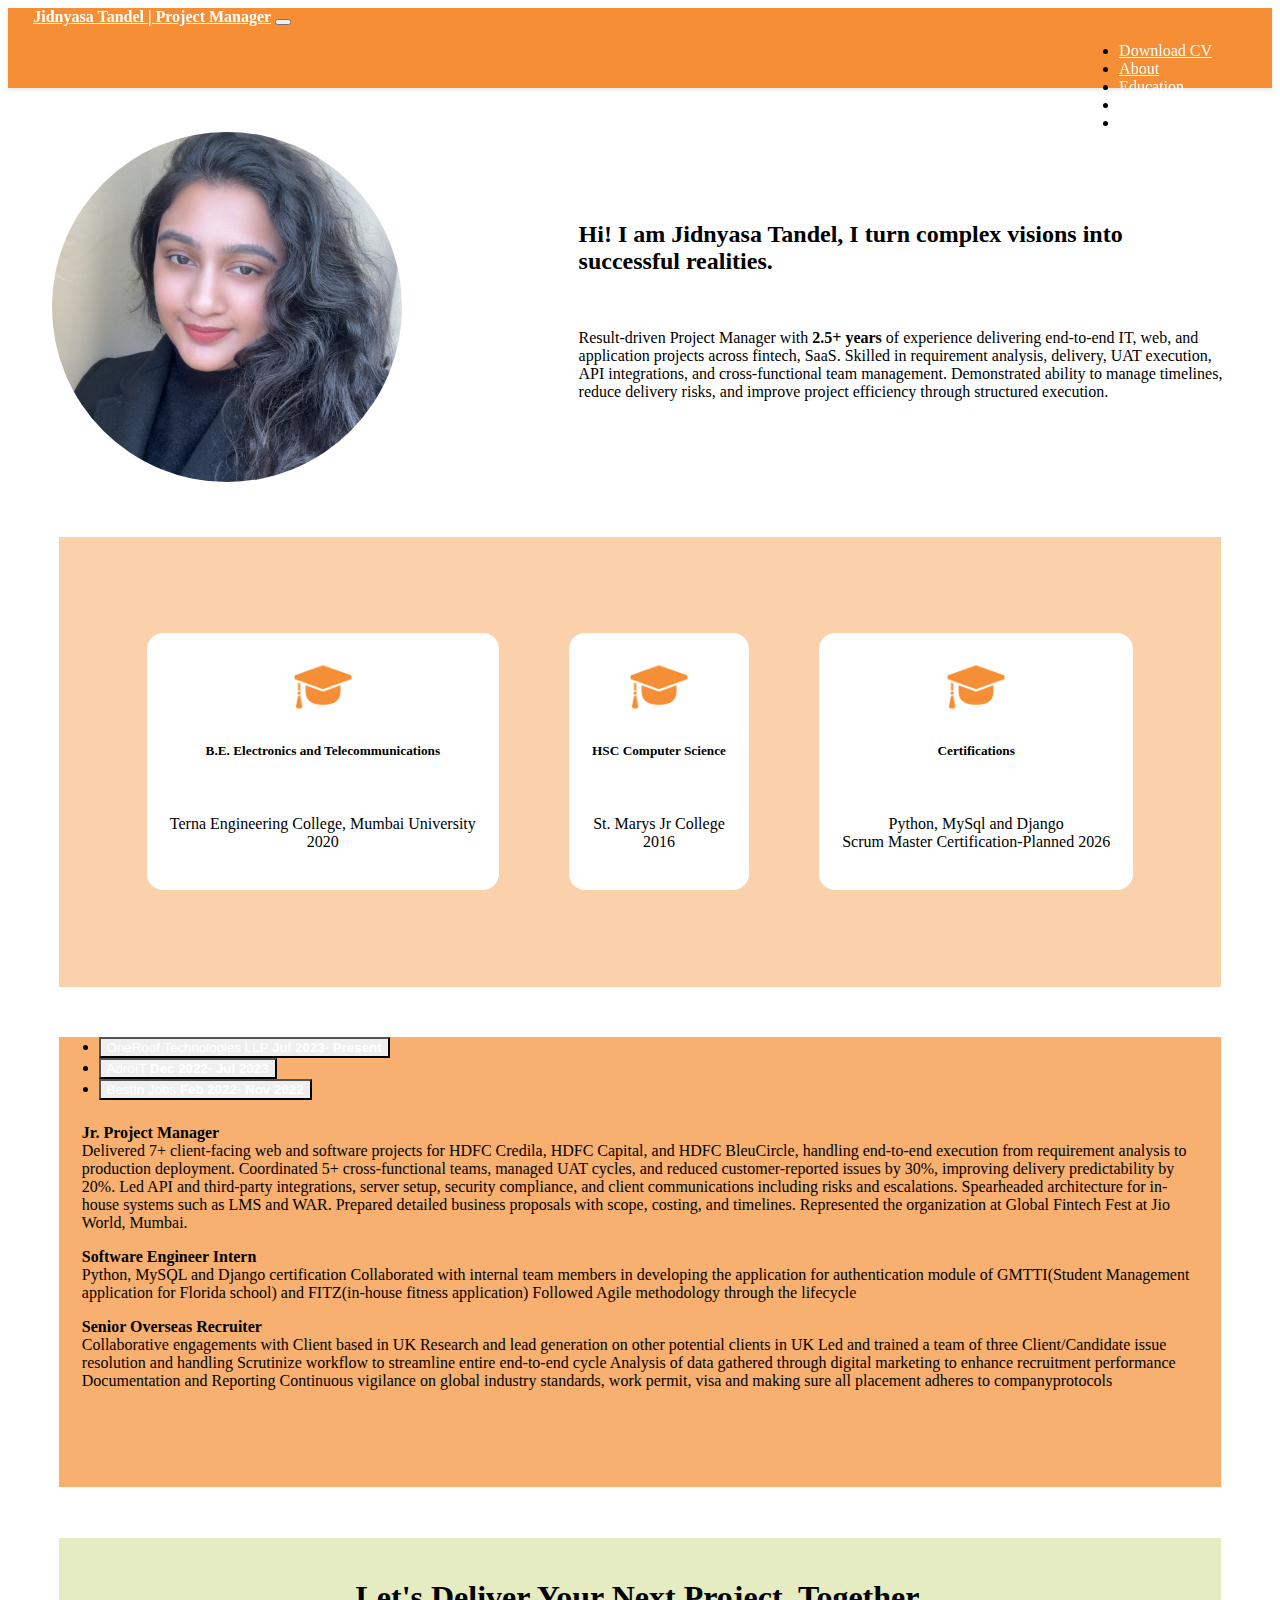
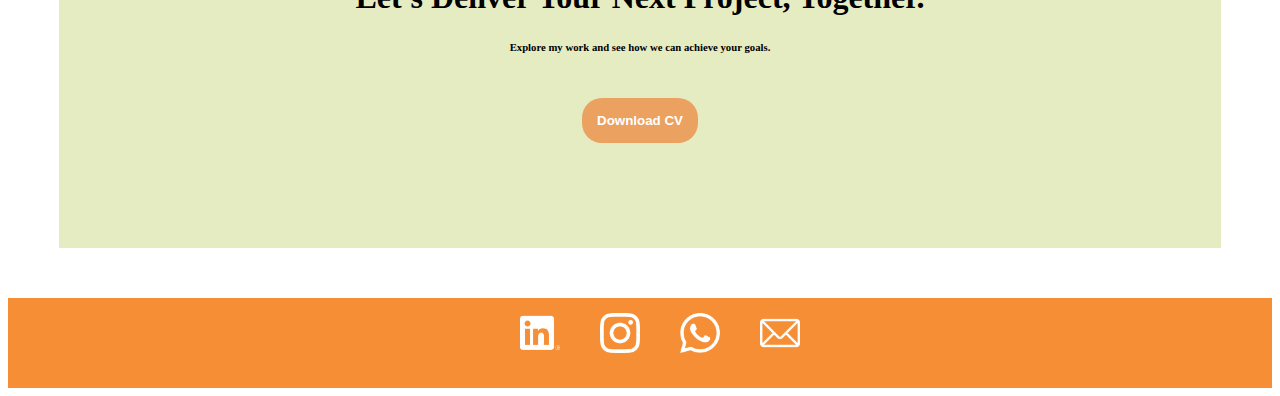
<file: index.html>
<!DOCTYPE html>
<html lang="en">

<head>
  <meta charset="UTF-8">
  <meta name="viewport" content="width=device-width, initial-scale=1.0">
  <title>Jidnyasa Tandel</title>
  <link href="https://cdn.jsdelivr.net/npm/bootstrap@5.3.8/dist/css/bootstrap.min.css" rel="stylesheet"
    integrity="sha384-sRIl4kxILFvY47J16cr9ZwB07vP4J8+LH7qKQnuqkuIAvNWLzeN8tE5YBujZqJLB" crossorigin="anonymous">
  <link rel="stylesheet" href="portfolio.css">
</head>

<body>
  <div class="main">


    <header class="site-header">
      <nav class="navbar navbar-expand-lg custom-navbar">

        <div class="container">
          <a class="navbar-brand" href="#">Jidnyasa Tandel | Project Manager</a>
          <button class="navbar-toggler shadow-none" type="button" data-bs-toggle="collapse" data-bs-target="#navbarNav"
            aria-controls="navbarNav" aria-expanded="false" aria-label="Toggle navigation">
            <span class="navbar-toggler-icon"></span>
          </button>
          <div class="collapse navbar-collapse " id="navbarNav">
            <ul class="navbar-nav ms-auto">

              <li class="nav-item">
                <a class="nav-link header-resume rounded-4 " href="jidnyasa-cv.pdf" download target="_blank">
                  Download CV </a>

              </li>

              <li class="nav-item">
                <a class="nav-link" aria-current="page" href="#profile-section"  >About</a>
              </li>
              <li class="nav-item">
                <a class="nav-link" href="#education-section" >Education</a>
              </li>
              <li class="nav-item">
                <a class="nav-link" href="#experience-section" >Experience</a>
              </li>
              <li class="nav-item">
                <a class="nav-link" href="#contact-section" >Contact</a>
              </li>
            </ul>
          </div>
        </div>
      </nav>

    </header>


    <div class="profile" id="profile-section">
      <div class="round-image">
        <img src="profilee.jpg" alt="profile-image" class="profile-image">
      </div>

      <div class="profile-summary">
        <h2> Hi! I am Jidnyasa Tandel, I turn complex visions into successful realities.</h2>
        <br>
        <p>Result-driven Project Manager with <b> 2.5+ years</b> of experience delivering end-to-end IT, web, and
          application projects across fintech, SaaS. Skilled in requirement analysis, delivery, UAT execution, API
          integrations, and cross-functional team management. Demonstrated
          ability to manage timelines, reduce delivery risks, and improve project efficiency through structured
          execution.</p>
      </div>
    </div>

    <div class="education" id="education-section">
      <div class="card-one">
        <img src="education.png" class="card-img-top" alt="...">
        <div class="card-body">
          <h5 class="card-title">B.E. Electronics and Telecommunications</h5>
          <br>
          <p class="card-text">Terna Engineering
            College, Mumbai
            University <br>
            2020</p>
          <!-- <a href="#" class="btn btn-primary">Go somewhere</a> -->
        </div>
      </div>

      <div class="card-two">
        <img src="education.png" class="card-img-top" alt="...">
        <div class="card-body">
          <h5 class="card-title">HSC Computer Science</h5>
          <br>
          <p class="card-text">St. Marys Jr College
            <br>
            2016
          </p>
          <!-- <a href="#" class="btn btn-primary">Go somewhere</a> -->
        </div>
      </div>

      <div class="card-three">
        <img src="education.png" class="card-img-top" alt="...">
        <div class="card-body">
          <h5 class="card-title">Certifications</h5>
          <br>
          <p class="card-text">Python, MySql and Django
            <br>
            Scrum Master Certification-Planned 2026
          </p>
          <!-- <a href="#" class="btn btn-primary">Go somewhere</a> -->
        </div>
      </div>

    </div>


    <div class="experience-new" id="experience-section">

      <ul class="nav nav-pills mb-3" id="pills-tab" role="tablist">
        <li class="nav-item" role="presentation">
          <button class="nav-link active" id="pills-home-tab" data-bs-toggle="pill" data-bs-target="#pills-home"
            type="button" role="tab" aria-controls="pills-home" aria-selected="true"> OneRoof
            Technologies LLP
            <span><b>Jul 2023- Present </b></span> </button>
        </li>
        <li class="nav-item" role="presentation">
          <button class="nav-link" id="pills-profile-tab" data-bs-toggle="pill" data-bs-target="#pills-profile"
            type="button" role="tab" aria-controls="pills-profile" aria-selected="false">AdroIT

            <span><b>Dec 2022- Jul 2023 </b></span></button>
        </li>
        <li class="nav-item" role="presentation">
          <button class="nav-link" id="pills-contact-tab" data-bs-toggle="pill" data-bs-target="#pills-contact"
            type="button" role="tab" aria-controls="pills-contact" aria-selected="false">BestIn Jobs
            <span><b>Feb 2022- Nov 2022 </b></span></button>
        </li>
      </ul>
      <div class="tab-content" id="pills-tabContent">
        <div class="tab-pane fade show active" id="pills-home" role="tabpanel" aria-labelledby="pills-home-tab">
          <p>
            <b>Jr. Project Manager</b> <br>
            Delivered 7+ client-facing web and software projects for HDFC Credila, HDFC Capital, and HDFC BleuCircle,
            handling end-to-end execution from requirement analysis to production deployment. Coordinated 5+
            cross-functional teams, managed UAT cycles, and reduced customer-reported issues by 30%, improving delivery
            predictability by 20%. Led API and third-party integrations, server setup, security compliance, and client
            communications including risks and escalations. Spearheaded architecture for in-house systems such as LMS
            and WAR. Prepared detailed business proposals with scope, costing, and timelines. Represented the
            organization at Global Fintech Fest at Jio World, Mumbai.
          </p>
        </div>
        <div class="tab-pane fade" id="pills-profile" role="tabpanel" aria-labelledby="pills-profile-tab">
          <p>
            <b>Software Engineer Intern
            </b> <br>
            Python, MySǪL and Django certification
            Collaborated with internal team members in developing the application for
            authentication module of GMTTI(Student Management application for
            Florida school) and FITZ(in-house fitness application)
            Followed Agile methodology through the lifecycle
          </p>
        </div>
        <div class="tab-pane fade" id="pills-contact" role="tabpanel" aria-labelledby="pills-contact-tab">
          <p>
            <b>Senior Overseas Recruiter
            </b> <br>
            Collaborative engagements with Client based in UK
            Research and lead generation on other potential clients in UK
            Led and trained a team of three
            Client/Candidate issue resolution and handling
            Scrutinize workflow to streamline entire end-to-end cycle
            Analysis of data gathered through digital marketing to enhance recruitment
            performance
            Documentation and Reporting
            Continuous vigilance on global industry standards, work permit, visa and
            making sure all placement adheres to companyprotocols
          </p>
        </div>
      </div>

    </div>


    <div class="cta" id="cta-section">
      <div class="cta-one">
        <h1>
          Let's Deliver Your Next Project, Together.
        </h1>
      </div>

      <div class="cta-two">
        <h6>
          Explore my work and see how we can achieve your goals.
        </h6>
      </div>

      <div class="cta-three">
        <button class="resume"> <a class="resume-link" href="jidnyasa-cv.pdf" download="jidnyasaCV" target="_blank">
            Download CV </a>
        </button>
      </div>

    </div>

    <div class="footer" id="contact-section">
      <ul class="footer-list">
        <li><a href="https://in.linkedin.com/in/jidnyasa-tandel-66a06617a" target="_blank"><img src="linkedin.png"
              alt=" " class="footer-image"></a></li>
        <li><img src="instagram.png" alt=" " class="footer-image"></li>
        <li><a href="https://wa.me/7208388058" target="_blank"><img src="whatsapp.png" alt="" class="footer-image"> </a>
        </li>
        <li><a href="mailto:jidnyasa371@gmail.com"><img src="email.png" alt="" class="footer-image"></a></li>

      </ul>
    </div>

  </div>


 



  <script src="https://cdn.jsdelivr.net/npm/bootstrap@5.3.8/dist/js/bootstrap.bundle.min.js"
    integrity="sha384-FKyoEForCGlyvwx9Hj09JcYn3nv7wiPVlz7YYwJrWVcXK/BmnVDxM+D2scQbITxI" crossorigin="anonymous">

    

    </script>
</body>


</html>
</file>
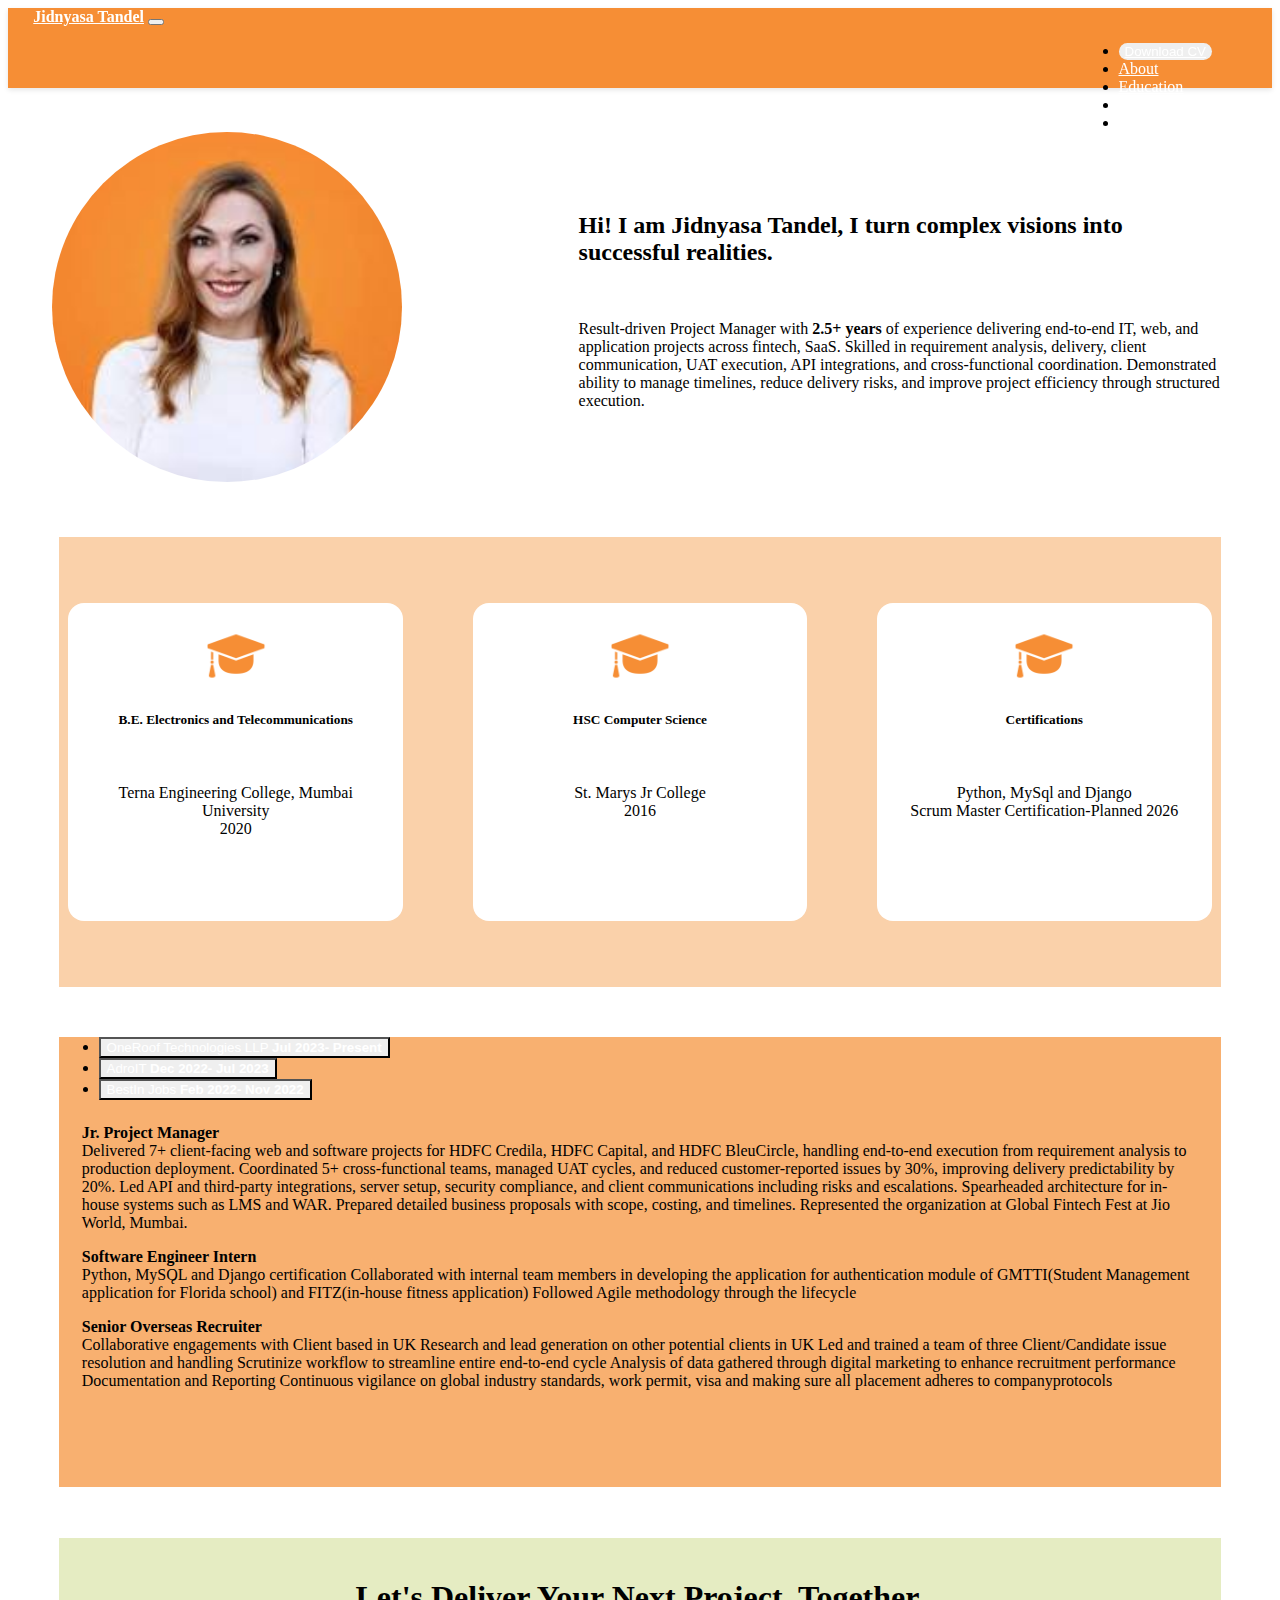
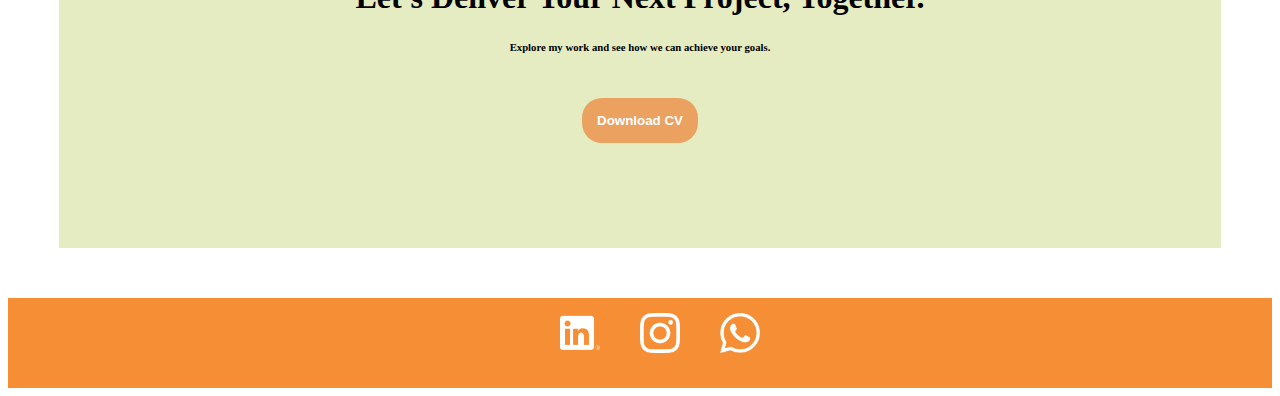
<file: portfolio.html>
<!DOCTYPE html>
<html lang="en">

<head>
  <meta charset="UTF-8">
  <meta name="viewport" content="width=device-width, initial-scale=1.0">
  <title>Jidnyasa Tandel</title>
  <link href="https://cdn.jsdelivr.net/npm/bootstrap@5.3.8/dist/css/bootstrap.min.css" rel="stylesheet"
    integrity="sha384-sRIl4kxILFvY47J16cr9ZwB07vP4J8+LH7qKQnuqkuIAvNWLzeN8tE5YBujZqJLB" crossorigin="anonymous">
  <link rel="stylesheet" href="portfolio.css">
</head>

<body>
  <div class="main">


    <header class="site-header">
      <nav class="navbar navbar-expand-lg custom-navbar">

        <div class="container-fluid">
          <a class="navbar-brand" href="#">Jidnyasa Tandel</a>
          <button class="navbar-toggler" type="button" data-bs-toggle="collapse" data-bs-target="#navbarNav"
            aria-controls="navbarNav" aria-expanded="false" aria-label="Toggle navigation">
            <span class="navbar-toggler-icon"></span>
          </button>
          <div class="collapse navbar-collapse" id="navbarNav">
            <ul class="navbar-nav">
              <li class="nav-item">
                <button class="header-resume"> <a class="nav-link active" aria-current="page" href="jidnyasa-cv.pdf"
                    download="jidnyasaCV" target="_blank">Download CV</a> </button>
              </li>
              <li class="nav-item">
                <a class="nav-link" aria-current="page" href="#profile-section">About</a>
              </li>
              <li class="nav-item">
                <a class="nav-link" href="#education-section">Education</a>
              </li>
              <li class="nav-item">
                <a class="nav-link" href="#experience-section">Experience</a>
              </li>
              <li class="nav-item">
                <a class="nav-link" href="#contact-section">Contact</a>
              </li>
            </ul>
          </div>
        </div>
      </nav>

    </header>


    <div class="profile" id="profile-section">
      <div class="round-image">
        <img src="profile.jpg" alt="profile-image" class="profile-image">
      </div>

      <div class="profile-summary">
        <h2> Hi! I am Jidnyasa Tandel, I turn complex visions into successful realities.</h2>
        <br>
        <p>Result-driven Project Manager with <b> 2.5+ years</b> of experience delivering end-to-end IT, web, and
          application projects across fintech, SaaS. Skilled in requirement analysis, delivery, client
          communication, UAT execution, API integrations, and cross-functional coordination. Demonstrated
          ability to manage timelines, reduce delivery risks, and improve project efficiency through structured
          execution.</p>
      </div>
    </div>

    <div class="education" id="education-section">
      <div class="card-one" style="width: 18rem; height: 17rem;">
        <img src="education.png" class="card-img-top" alt="...">
        <div class="card-body">
          <h5 class="card-title">B.E. Electronics and Telecommunications</h5>
          <br>
          <p class="card-text">Terna Engineering
            College, Mumbai
            University <br>
            2020</p>
          <!-- <a href="#" class="btn btn-primary">Go somewhere</a> -->
        </div>
      </div>

      <div class="card-two" style="width: 18rem; height: 17rem;">
        <img src="education.png" class="card-img-top" alt="...">
        <div class="card-body">
          <h5 class="card-title">HSC Computer Science</h5>
          <br>
          <p class="card-text">St. Marys Jr College
            <br>
            2016
          </p>
          <!-- <a href="#" class="btn btn-primary">Go somewhere</a> -->
        </div>
      </div>

      <div class="card-three" style="width: 18rem; height: 17rem;">
        <img src="education.png" class="card-img-top" alt="...">
        <div class="card-body">
          <h5 class="card-title">Certifications</h5>
          <br>
          <p class="card-text">Python, MySql and Django
            <br>
            Scrum Master Certification-Planned 2026
          </p>
          <!-- <a href="#" class="btn btn-primary">Go somewhere</a> -->
        </div>
      </div>

    </div>

    <!-- <div class="experience">


      <div class="nav nav-tabs " id="nav-tab" role="tablist">
        <button class="nav-link active nava " id="nav-home-tab" data-bs-toggle="tab" data-bs-target="#nav-home" type="button"
          role="tab" aria-controls="nav-home" aria-selected="true">Lorem ipsum dolor sit amet.</button>
        <button class="nav-link navb" id="nav-profile-tab" data-bs-toggle="tab" data-bs-target="#nav-profile" type="button"
          role="tab" aria-controls="nav-profile" aria-selected="false">Lorem ipsum dolor sit amet.</button>
        <button class="nav-link navc" id="nav-contact-tab" data-bs-toggle="tab" data-bs-target="#nav-contact" type="button"
          role="tab" aria-controls="nav-contact" aria-selected="false">Lorem ipsum dolor sit amet.</button>
      </div>

      <div class="tab-content" id="nav-tabContent">
        <div class="tab-pane fade show active " id="nav-home" role="tabpanel" aria-labelledby="nav-home-tab"
          tabindex="0">
          <p>
            Lorem ipsum dolor sit amet consectetur adipisicing elit. Nostrum voluptate, at, illo delectus nulla
            repellendus dolores voluptas nemo totam nesciunt nam ducimus inventore veritatis adipisci? Commodi
            temporibus saepe perspiciatis quod similique consequatur molestias vel iste delectus explicabo. Laborum,
            natus ab? Id, fugit repellat. Amet non quisquam nobis perferendis optio eos sequi corporis nemo, numquam
            repellat! Perspiciatis repellendus hic eius sunt tempora aspernatur obcaecati nam ut, rem incidunt possimus
            deserunt cum non reiciendis quos voluptatibus officia ad cumque veritatis corporis? Officiis, cumque vel
            quam, architecto commodi laboriosam itaque repellat asperiores tempora quibusdam delectus nisi perspiciatis
            non quis possimus laudantium similique ipsum?
          </p>
        </div>
        <div class="tab-pane fade" id="nav-profile" role="tabpanel" aria-labelledby="nav-profile-tab" tabindex="0">
          <p>
            Lorem ipsum dolor sit amet consectetur adipisicing elit. Nostrum voluptate, at, illo delectus nulla
            repellendus dolores voluptas nemo totam nesciunt nam ducimus inventore veritatis adipisci? Commodi
            temporibus saepe perspiciatis quod similique consequatur molestias vel iste delectus explicabo. Laborum,
            natus ab? Id, fugit repellat. Amet non quisquam nobis perferendis optio eos sequi corporis nemo, numquam
            repellat! Perspiciatis repellendus hic eius sunt tempora aspernatur obcaecati nam ut, rem incidunt possimus
            deserunt cum non reiciendis quos voluptatibus officia ad cumque veritatis corporis? Officiis, cumque vel
            quam, architecto commodi laboriosam itaque repellat asperiores tempora quibusdam delectus nisi perspiciatis
            non quis possimus laudantium similique ipsum?
          </p>
        </div>
        <div class="tab-pane fade" id="nav-contact" role="tabpanel" aria-labelledby="nav-contact-tab" tabindex="0">
          <p>
            Lorem ipsum dolor sit amet consectetur adipisicing elit. Nostrum voluptate, at, illo delectus nulla
            repellendus dolores voluptas nemo totam nesciunt nam ducimus inventore veritatis adipisci? Commodi
            temporibus saepe perspiciatis quod similique consequatur molestias vel iste delectus explicabo. Laborum,
            natus ab? Id, fugit repellat. Amet non quisquam nobis perferendis optio eos sequi corporis nemo, numquam
            repellat! Perspiciatis repellendus hic eius sunt tempora aspernatur obcaecati nam ut, rem incidunt possimus
            deserunt cum non reiciendis quos voluptatibus officia ad cumque veritatis corporis? Officiis, cumque vel
            quam, architecto commodi laboriosam itaque repellat asperiores tempora quibusdam delectus nisi perspiciatis
            non quis possimus laudantium similique ipsum?
          </p>
        </div>

      </div>

    </div> -->

    <div class="experience-new" id="experience-section">

      <ul class="nav nav-pills mb-3" id="pills-tab" role="tablist">
        <li class="nav-item" role="presentation">
          <button class="nav-link active" id="pills-home-tab" data-bs-toggle="pill" data-bs-target="#pills-home"
            type="button" role="tab" aria-controls="pills-home" aria-selected="true"> OneRoof
            Technologies LLP
            <span><b>Jul 2023- Present </b></span> </button>
        </li>
        <li class="nav-item" role="presentation">
          <button class="nav-link" id="pills-profile-tab" data-bs-toggle="pill" data-bs-target="#pills-profile"
            type="button" role="tab" aria-controls="pills-profile" aria-selected="false">AdroIT

            <span><b>Dec 2022- Jul 2023 </b></span></button>
        </li>
        <li class="nav-item" role="presentation">
          <button class="nav-link" id="pills-contact-tab" data-bs-toggle="pill" data-bs-target="#pills-contact"
            type="button" role="tab" aria-controls="pills-contact" aria-selected="false">BestIn Jobs
            <span><b>Feb 2022- Nov 2022 </b></span></button>
        </li>
      </ul>
      <div class="tab-content" id="pills-tabContent">
        <div class="tab-pane fade show active" id="pills-home" role="tabpanel" aria-labelledby="pills-home-tab">
          <p>
            <b>Jr. Project Manager</b> <br>
            Delivered 7+ client-facing web and software projects for HDFC Credila, HDFC Capital, and HDFC BleuCircle,
            handling end-to-end execution from requirement analysis to production deployment. Coordinated 5+
            cross-functional teams, managed UAT cycles, and reduced customer-reported issues by 30%, improving delivery
            predictability by 20%. Led API and third-party integrations, server setup, security compliance, and client
            communications including risks and escalations. Spearheaded architecture for in-house systems such as LMS
            and WAR. Prepared detailed business proposals with scope, costing, and timelines. Represented the
            organization at Global Fintech Fest at Jio World, Mumbai.
          </p>
        </div>
        <div class="tab-pane fade" id="pills-profile" role="tabpanel" aria-labelledby="pills-profile-tab">
          <p>
            <b>Software Engineer Intern
            </b> <br>
            Python, MySǪL and Django certification
            Collaborated with internal team members in developing the application for
            authentication module of GMTTI(Student Management application for
            Florida school) and FITZ(in-house fitness application)
            Followed Agile methodology through the lifecycle
          </p>
        </div>
        <div class="tab-pane fade" id="pills-contact" role="tabpanel" aria-labelledby="pills-contact-tab">
          <p>
            <b>Senior Overseas Recruiter
            </b> <br>
            Collaborative engagements with Client based in UK
            Research and lead generation on other potential clients in UK
            Led and trained a team of three
            Client/Candidate issue resolution and handling
            Scrutinize workflow to streamline entire end-to-end cycle
            Analysis of data gathered through digital marketing to enhance recruitment
            performance
            Documentation and Reporting
            Continuous vigilance on global industry standards, work permit, visa and
            making sure all placement adheres to companyprotocols
          </p>
        </div>
      </div>

    </div>


    <div class="cta" id="cta-section">
      <h1>
        Let's Deliver Your Next Project, Together.</h1>

      <h6>
        Explore my work and see how we can achieve your goals.
      </h6>

      <button class="resume"> <a href="jidnyasa-cv.pdf" download="jidnyasaCV" target="_blank"> Download CV </a>
      </button>

      <!-- <button class="header-resume"> <a class="nav-link active" aria-current="page" href="jidnyasa-cv.pdf"
        download="jidnyasaCV" target="_blank">Download CV</a> </button> -->

    </div>

    <div class="footer" id="contact-section">
      <ul class="footer-list">
        <li><img src="linkedin.png" alt=" " class="footer-image"></li>
        <li><img src="instagram.png" alt=" " class="footer-image"></li>
        <li><img src="whatsapp.png" alt="" class="footer-image"></li>
      </ul>
    </div>

  </div>






  <script src=" https://cdn.jsdelivr.net/npm/bootstrap@5.3.8/dist/js/bootstrap.bundle.min.js"
    integrity="sha384-FKyoEForCGlyvwx9Hj09JcYn3nv7wiPVlz7YYwJrWVcXK/BmnVDxM+D2scQbITxI" crossorigin="anonymous">
    </script>
</body>

</html>
</file>
<file: portfolio.css>
.site-header {
    width: 100%;
    position: sticky !important;
    top: 0px;
    z-index: 100;
    box-shadow: 0 2px 5px rgba(0,0,0,0.1); 
}

.profile-image {
    width: 350px;
    height: 350px;
    object-fit: cover;
    border-radius: 50%;
    /* margin: 3%; */
}

.profile {
    display: flex;
    margin: 3.5%;
    gap: 15%;
    align-items: center;
    /* padding: 10px; */

}

.profile-summary {
    /* align-items: center; */
}

.nav {
    width: 100%;
    /* position: fixed !important; */

}

.navbar {
    height: 80px;
}

.header-resume {
    border: none;
    border-radius: 1rem;
}


.navbar-collapse {
    display: flex !important;
}

.navbar-nav {
    margin-left: auto;
    /* margin: 2%; */
    padding: 0px 60px;
}


.custom-navbar {
    background-color: #f68e35 !important;
}

.nav-item a {
    color: white;
}

.navbar-brand {
    color: white;
    font-weight: bold;
    margin-left: 2%;
}

.education {
    height: 50vh;
    background-color: #FAD1AA;
    display: flex;
    align-items: center;
    justify-content: center;
    gap: 6%;
    margin: 4%;
    /* padding: 10px; */

}

.card-one,
.card-two,
.card-three {
    background-color: white;
    padding: 2%;
    border-radius: 1rem;
    text-align: center;
    /* height: 2vh; */
}

.card-one:hover {
    border: 2px solid orange;
    box-shadow: 0 10px 20px rgba(0, 0, 0, 0.2);
    transform: translateY(-5px);
}

.card-two:hover {
    border: 2px solid orange;
    box-shadow: 0 10px 20px rgba(0, 0, 0, 0.2);
    transform: translateY(-5px);
}

.card-three:hover {
    border: 2px solid orange;
    box-shadow: 0 10px 20px rgba(0, 0, 0, 0.2);
    transform: translateY(-5px);
}

.card-img-top {
    width: 60px;
    height: 60px;
}

.btn {
    background-color: #F8B070;
    border: none;
    padding: 4%;
}

.experience {
    display: block;
    height: 50vh;
    margin: 4%;
    /* gap: 10px; */
    /* border: 2px dashed #f68e35; */

}


.experience-new {
    /* display: block; */
    height: 50vh;
    margin: 4%;
    background-color: #F8B070;
    /* padding: 10px; */

    /* gap: 10px; */
    /* border: 2px dashed #f68e35; */
}

.tab-content {
    background-color: #F8B070;

}

.nav-link {
    /* background-color: #f68e35; */
    border-radius: 0px;
}


.tab-content {

    margin: 2%;

}

.nava {
    background-color: #eba160;
}

/* .nav {
    background-color: #FAD1AA;
    padding: 25px;
    border-radius: 1rem;
    margin-bottom: 10px;
}

.tab-content {
    background-color: #FAD1AA;
    padding: 25px;
    border-radius: 1rem;
    height: 40vh;


}
*/

.nav-link {
    /* padding: 10px; */
    /* margin: 0 5px; */
    /* border: 2px solid orange !important; */
    /* color: orange; */
    color: white;
    /* font-weight: bold; */


} 

/* .resume {
    text-decoration: none;
} */

.cta {
    height: 30vh;
    background-color: #e5ecc2;
    margin: 10px 0px;
    text-align: center;
    padding: 20px;
    margin: 4%;

}


.resume {
    border: none;
    padding: 15px;
    background-color: #eba160;
    color: white;
    border-radius: 20px;
    margin-top: 20px;
    font-weight: bold;
    /* text-underline-offset: none; */
    text-decoration: none;
}

.resume a {
    text-decoration: none;
    color: white;

}

.resume:hover {
    border: white;
    padding: 1.1rem;
    /* border: 3px solid white; */


}

.footer {
    height: 10vh;
    background-color: #f68e35;
    margin-top: 20px;
    /* padding: 10px; */

}

.footer-list {
    list-style-type: none;
    display: flex;
    align-items: center;
    justify-content: center;
}

.footer-image {
    height: 40px;
    width: 40px;
    margin-top: 15px;
    margin-left: 20px;
    margin-right: 20px;
}
</file>
